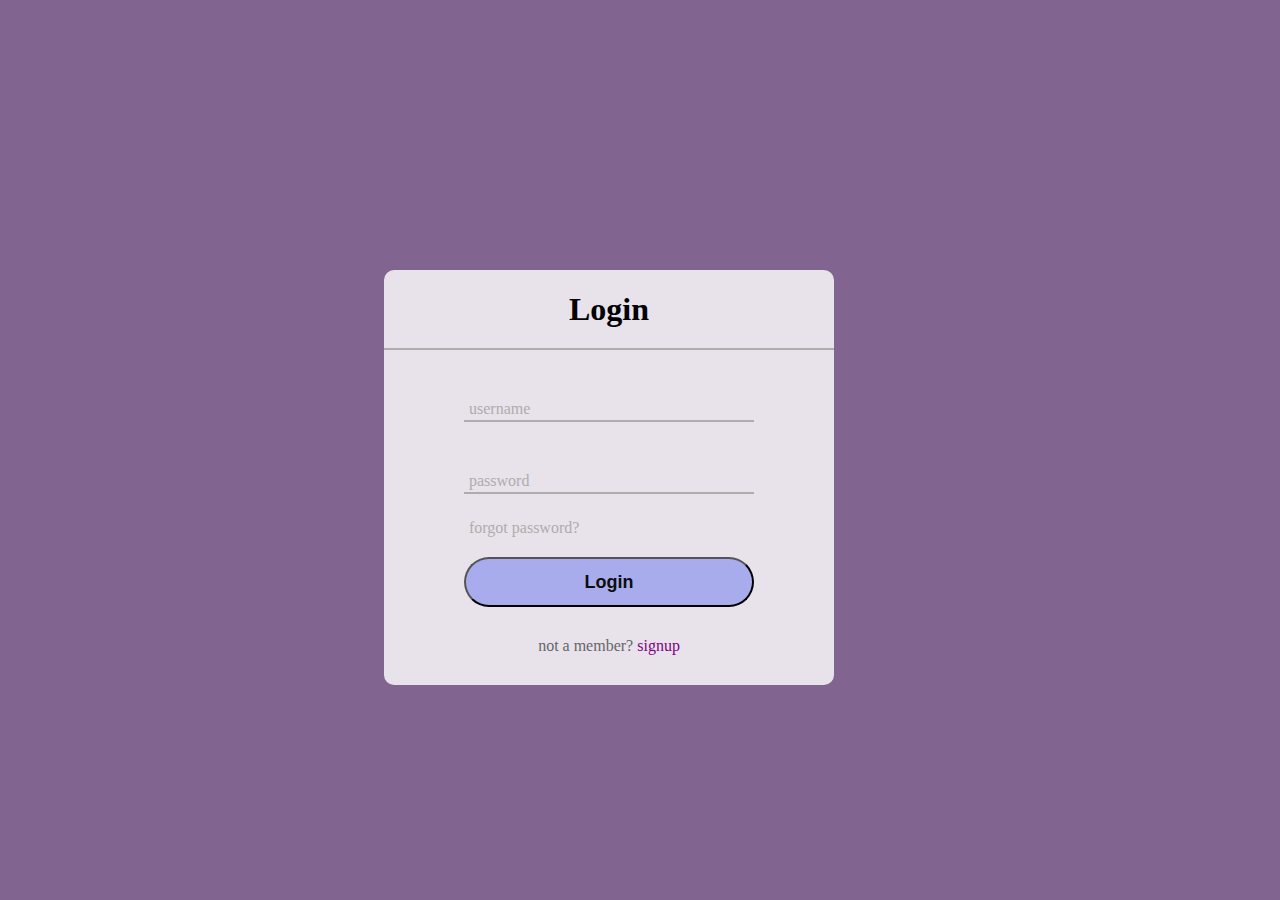
<file: index.html>
<!DOCTYPE html>
<html lang="en" dir="ltr">

<head>
<meta charset="utf-8">
<title> aya's web page </title>
<link rel="stylesheet" href="style.css">
    </head>

    <body>
        
        <div class="center">
        <h1>Login</h1>
<form method="post">
    <div class="txt_field"> 
        <input type="text" required>
        <span></span>
        <label>username</label>
    </div>

    <div class="txt_field"> 
        <input type="password" required>
        <span></span>
        <label>password</label>
    </div>
    <div class="pass">forgot password?</div>
    <input type ="submit" value="Login">
    <div class ="signup_link">
        not a member? <a href ="#">signup</a>
    </div>
 </form>
    </div>
    </body>
</html>
</file>
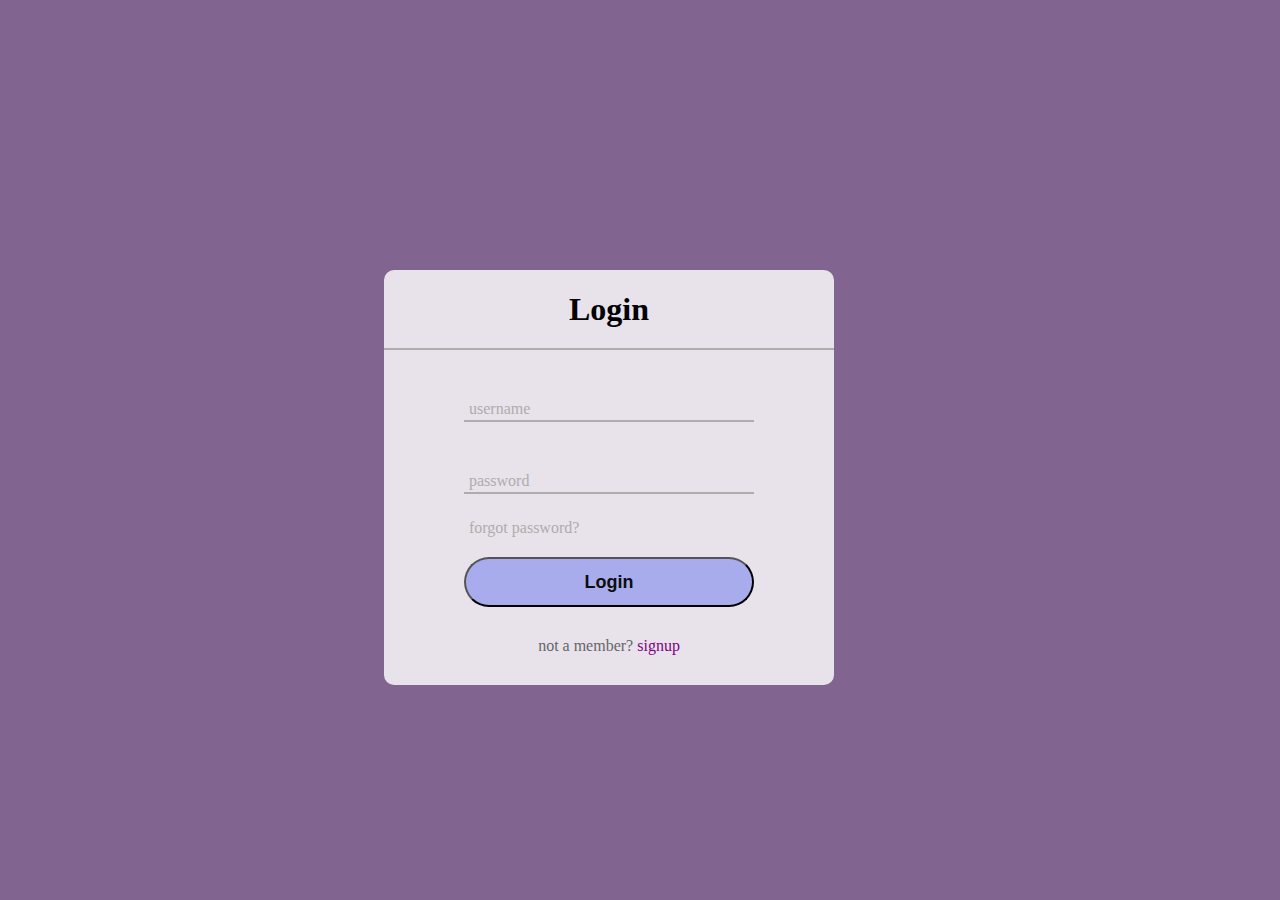
<file: test.html>
<!DOCTYPE html>
<html lang="en" dir="ltr">

<head>
<meta charset="utf-8">
<title> aya's web page </title>
<link rel="stylesheet" href="style.css">
    </head>

    <body>
        
        <div class="center">
        <h1>Login</h1>
<form method="post">
    <div class="txt_field"> 
        <input type="text" required>
        <span></span>
        <label>username</label>
    </div>

    <div class="txt_field"> 
        <input type="password" required>
        <span></span>
        <label>password</label>
    </div>
    <div class="pass">forgot password?</div>
    <input type ="submit" value="Login">
    <div class ="signup_link">
        not a member? <a href ="#">signup</a>
    </div>
 </form>
    </div>
    </body>
</html>
</file>
<file: style.css>
body{
    margin: 0;
    padding: 0;
    font-family: montserrat;
    background:rgb(129, 100, 143);
    height: 100vh; 
    overflow:hidden;
}
 .center{
    position: absolute;
    top: 30%;
    left: 30%;
    transform:  translate (-50%, -50%);
    width: 450px;
    background: rgb(232, 226, 235);
 border-radius : 10px;
}
.center h1{
    text-align: center;
    padding:0 0 20px 0 ; 
   border-bottom: 2px #adadad solid;
}
.center form{
    padding: 0 80px;
    box-sizing: border-box;
}
form .txt_field{
    position: relative;
    border-bottom: 2px solid #adadad;
    margin: 30px 0;
} 
.txt_field input{
    width: 100%;
    padding: 0 5px;
    height: 40px;
    font-size: 15px;
    border: none ;
    background: none;
    outline: none;
}
.txt_field label {
    position: absolute;
    top: 50%;
    left: 5px;
    color: #adadad;
    transform: translateY(-50);
    font-size: 16 px;
    pointer-events: none;
    transition: 1s;
}
.txt_field span::before{
    content: '';
    position: absolute;
    top: 40px;
    left: 0;
    width: 0%;
    height: 2px;
    background: purple;
}
.txt_field input:focus ~ label,
.txt_field input:valid ~ label{
    top: -5px;
    color: purple;
}
.txt_field input:focus ~ span::before,
.txt_field input:valid ~ span::before{
    width :100%;
    
}
.pass{
    margin: -5px 0 20px 5px;
    color: #adadad;
    cursor: pointer;
}
.pass:hover{
    text-decoration: underline;
    color: rgb(186, 33, 46);}
input[type="submit"]{
    width: 100%;
    height: 50px;
    border: 1px solide ;
    background:rgb(168, 172, 236);
    border-radius: 25px;
    font-size :18px;
    color: rgb(13, 13, 13);
    font-weight: 700;
    cursor: pointer;
    outline: none;
}
input[type="submit"]:hover{
    border-color:rgb(26, 176, 21);
    transition: 5s;
}
.signup_link{
    margin: 30px 0;
    text-align: center;
    font-size: 16px;
    color: #666;
}
.signup_link a{
    color: purple;
    text-decoration: none;
}
.signup_link a:hover{
    text-decoration: underline;
}
</file>
